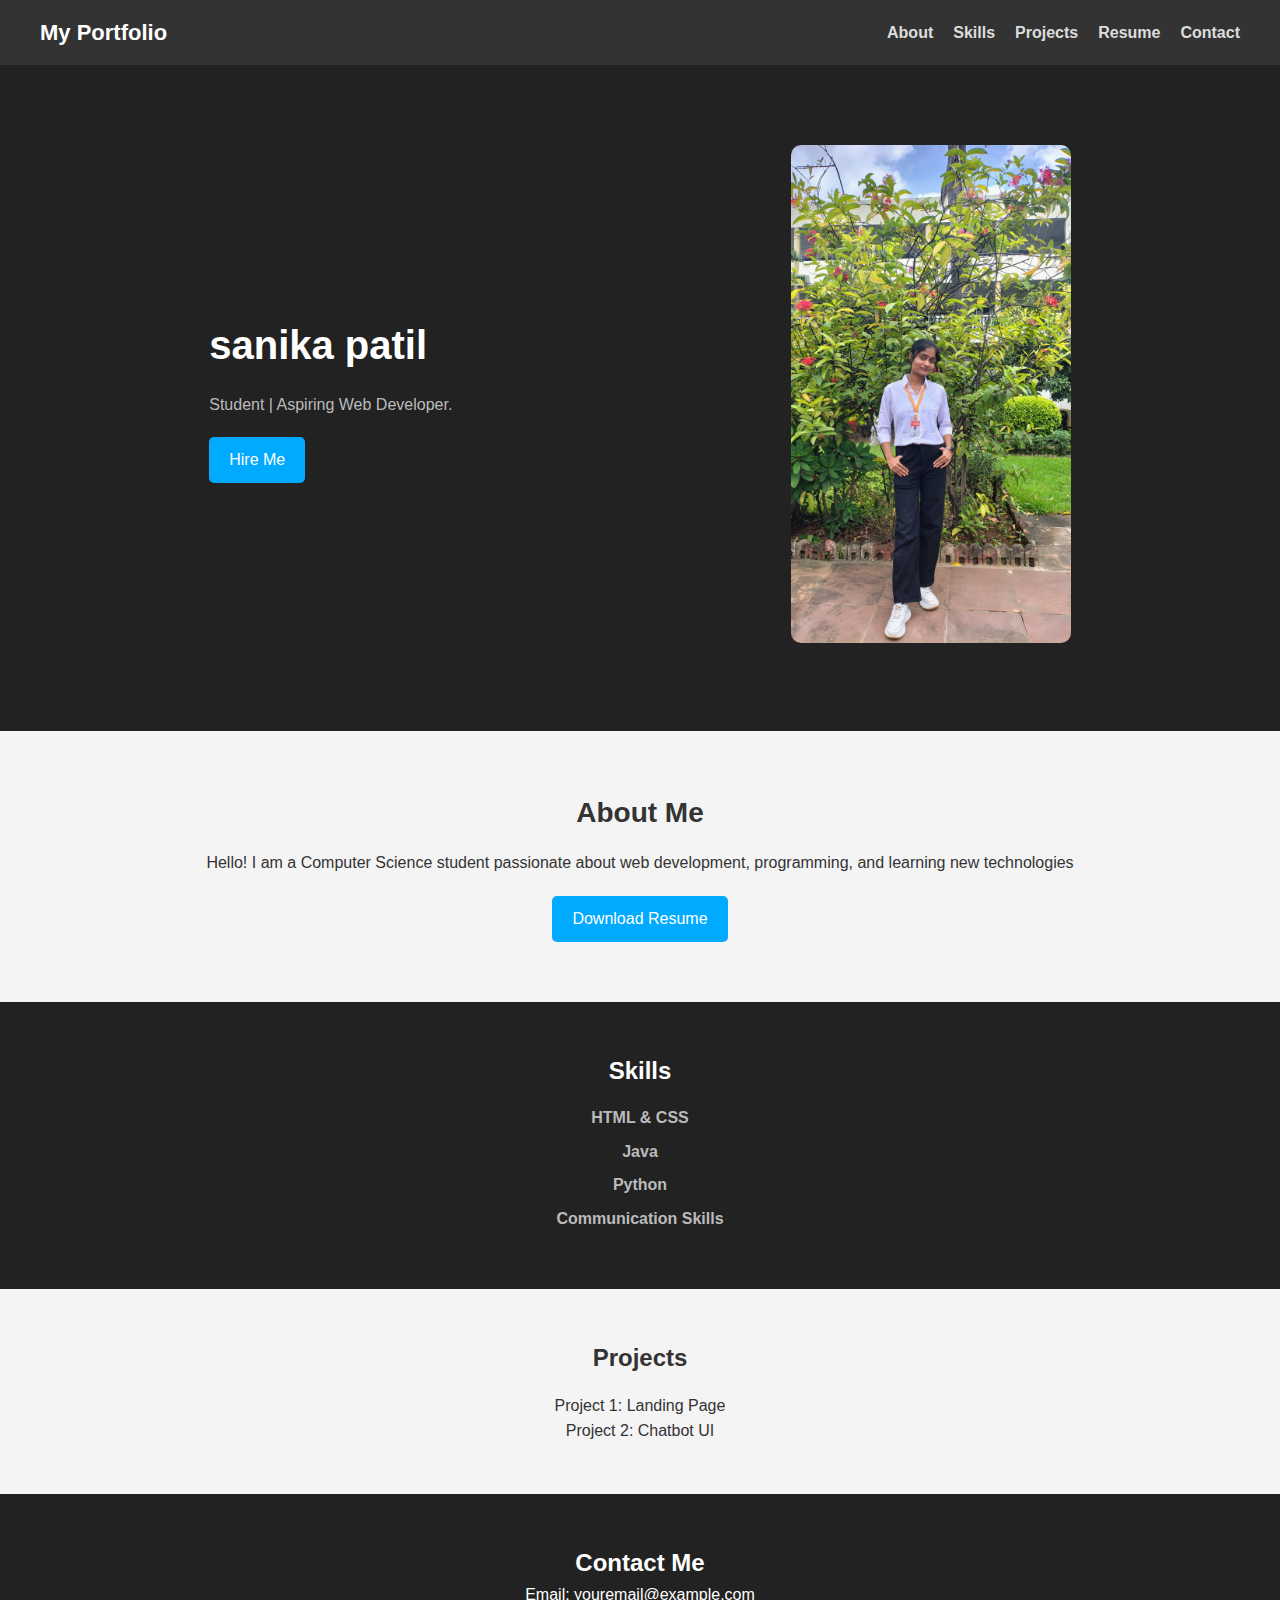
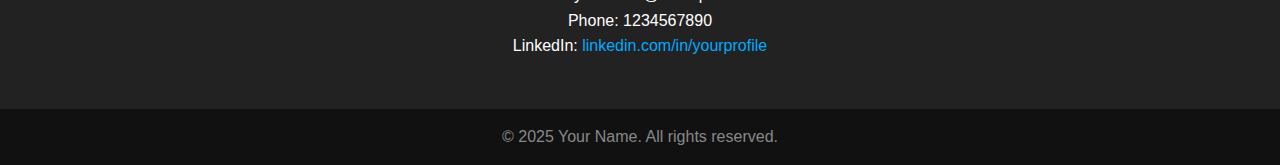
<file: index.html>
<!DOCTYPE html>
<html lang="en">
<head>
  <meta charset="UTF-8">
  <meta name="viewport" content="width=device-width, initial-scale=1.0">
  <title>My Portfolio</title>
  <link rel="stylesheet" href="style.css">
</head>
<body>
  <!-- Navbar -->
  <header>
    <nav>
      <h2 class="logo">My Portfolio</h2>
      <ul>
        <li><a href="#about">About</a></li>
        <li><a href="#skills">Skills</a></li>
        <li><a href="#projects">Projects</a></li>
        <li><a href="#resume">Resume</a></li>
        <li><a href="#contact">Contact</a></li>

      </ul>
    </nav>
  </header>

  <!-- Hero Section -->
  <section class="hero">
    <div class="hero-text">
      <h1>sanika patil</h1>
      <p>Student | Aspiring Web Developer.</p>
      <a href="#" class="btn">Hire Me</a>
    </div>
    <div class="hero-img">
      <img src="myphoto.jpg" alt="Profile Photo">
    </div>
  </section>

  <!-- About Section -->
  <section class="about">
    <h2>About Me</h2>
    <p>
      Hello! I am a Computer Science student passionate about web development, programming, and learning new technologies</p>
    <a href="#" class="btn">Download Resume</a>
  </section>
 <!-- Skills Section -->
  <section id="skills">
    <h2>Skills</h2>
    <ul>
      <li>HTML & CSS</li>
      <li>Java</li>
      <li>Python</li>
      <li>Communication Skills</li>
    </ul>
  </section>
<!-- Projects Section -->
  <section id="projects">
    <h2>Projects</h2>
    <p>Project 1: Landing Page</p>
    <p>Project 2: Chatbot UI</p>
  </section>

  <!-- Contact Section -->
  <section id="contact">
    <h2>Contact Me</h2>
    <p>Email: youremail@example.com</p>
    <p>Phone: 1234567890</p>
    <p>LinkedIn: <a href="#">linkedin.com/in/yourprofile</a></p>
  </section>

  <!-- Footer -->
  <footer>
    <p>&copy; 2025 Your Name. All rights reserved.</p>
  </footer>



</body>
</file>
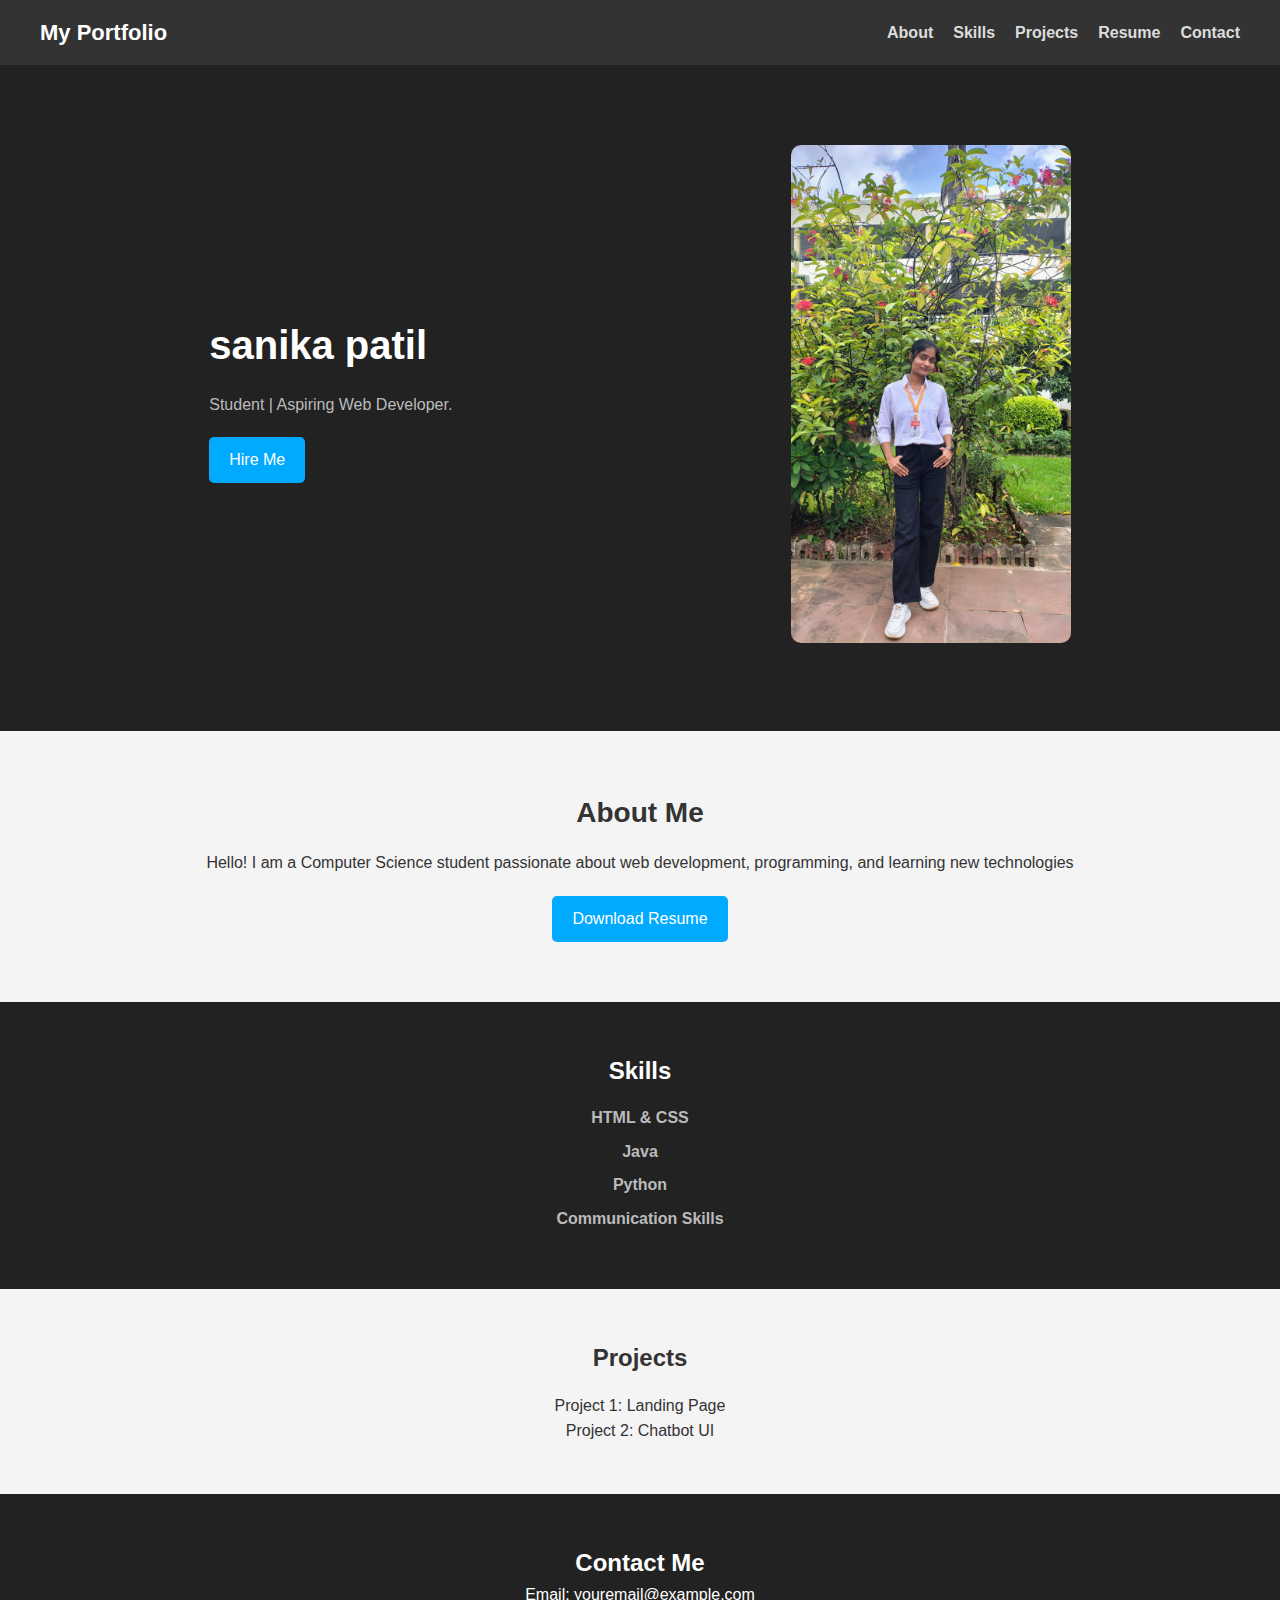
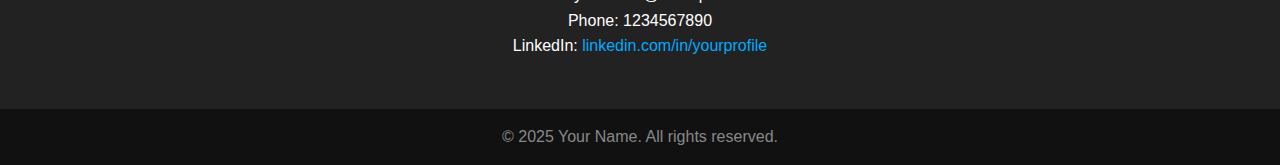
<file: index1.html>
<!DOCTYPE html>
<html lang="en">
<head>
  <meta charset="UTF-8">
  <meta name="viewport" content="width=device-width, initial-scale=1.0">
  <title>My Portfolio</title>
  <link rel="stylesheet" href="style.css">
</head>
<body>
  <!-- Navbar -->
  <header>
    <nav>
      <h2 class="logo">My Portfolio</h2>
      <ul>
        <li><a href="#about">About</a></li>
        <li><a href="#skills">Skills</a></li>
        <li><a href="#projects">Projects</a></li>
        <li><a href="#resume">Resume</a></li>
        <li><a href="#contact">Contact</a></li>

      </ul>
    </nav>
  </header>

  <!-- Hero Section -->
  <section class="hero">
    <div class="hero-text">
      <h1>sanika patil</h1>
      <p>Student | Aspiring Web Developer.</p>
      <a href="#" class="btn">Hire Me</a>
    </div>
    <div class="hero-img">
      <img src="myphoto.jpg" alt="Profile Photo">
    </div>
  </section>

  <!-- About Section -->
  <section class="about">
    <h2>About Me</h2>
    <p>
      Hello! I am a Computer Science student passionate about web development, programming, and learning new technologies</p>
    <a href="#" class="btn">Download Resume</a>
  </section>
 <!-- Skills Section -->
  <section id="skills">
    <h2>Skills</h2>
    <ul>
      <li>HTML & CSS</li>
      <li>Java</li>
      <li>Python</li>
      <li>Communication Skills</li>
    </ul>
  </section>
<!-- Projects Section -->
  <section id="projects">
    <h2>Projects</h2>
    <p>Project 1: Landing Page</p>
    <p>Project 2: Chatbot UI</p>
  </section>

  <!-- Contact Section -->
  <section id="contact">
    <h2>Contact Me</h2>
    <p>Email: youremail@example.com</p>
    <p>Phone: 1234567890</p>
    <p>LinkedIn: <a href="#">linkedin.com/in/yourprofile</a></p>
  </section>

  <!-- Footer -->
  <footer>
    <p>&copy; 2025 Your Name. All rights reserved.</p>
  </footer>



</body>
</html>
</file>
<file: style.css>
/* Reset */
* {
  margin: 0;
  padding: 0;
  box-sizing: border-box;
  font-family: Arial, sans-serif;
}

body {
  background: #111;
  color: #fff;
  line-height: 1.6;
}

/* Navbar */
header {
  background: #333;
  padding: 15px 40px;
}

nav {
  display: flex;
  justify-content: space-between;
  align-items: center;
}

.logo {
  color: #fff;
  font-size: 22px;
}

nav ul {
  list-style: none;
  display: flex;
}

nav ul li {
  margin-left: 20px;
}

nav ul li a {
  text-decoration: none;
  color: #ddd;
  font-weight: bold;
  transition: 0.3s;
}

nav ul li a:hover {
  color: #00aaff;
}

/* Hero Section */
.hero {
  display: flex;
  justify-content: space-around;
  align-items: center;
  padding: 80px 40px;
  background: #222;
}

.hero-text {
  max-width: 500px;
}

.hero-text h1 {
  font-size: 40px;
  margin-bottom: 15px;
  color: #fff;
}

.hero-text p {
  margin-bottom: 20px;
  color: #bbb;
}

.hero-img img {
  width: 280px;
  border-radius: 10px;
}

/* Button */
.btn {
  display: inline-block;
  padding: 10px 20px;
  background: #00aaff;
  color: #fff;
  border-radius: 5px;
  text-decoration: none;
  transition: 0.3s;
}

.btn:hover {
  background: #0088cc;
}

/* About Section */
.about {
  text-align: center;
  padding: 60px 40px;
  background: #f4f4f4;
  color: #333;
}

.about h2 {
  font-size: 28px;
  margin-bottom: 15px;
}

.about p {
  margin-bottom: 20px;
}

/* Skills */
#skills {
  padding: 50px;
  background: #222;
  text-align: center;
}

#skills h2 {
  margin-bottom: 15px;
  color: #fff;
}

#skills li {
  list-style: none;
  margin: 8px 0;
  font-weight: bold;
  color: #bbb;
}

/* Projects */
#projects {
  padding: 50px;
  background: #f4f4f4;
  color: #333;
  text-align: center;
}

#projects h2 {
  margin-bottom: 15px;
}

/* Contact */
#contact {
  padding: 50px;
  background: #222;
  color: #fff;
  text-align: center;
}

#contact a {
  color: #00aaff;
  text-decoration: none;
}

/* Footer */
footer {
  background: #111;
  color: #888;
  text-align: center;
  padding: 15px;
}
</file>
